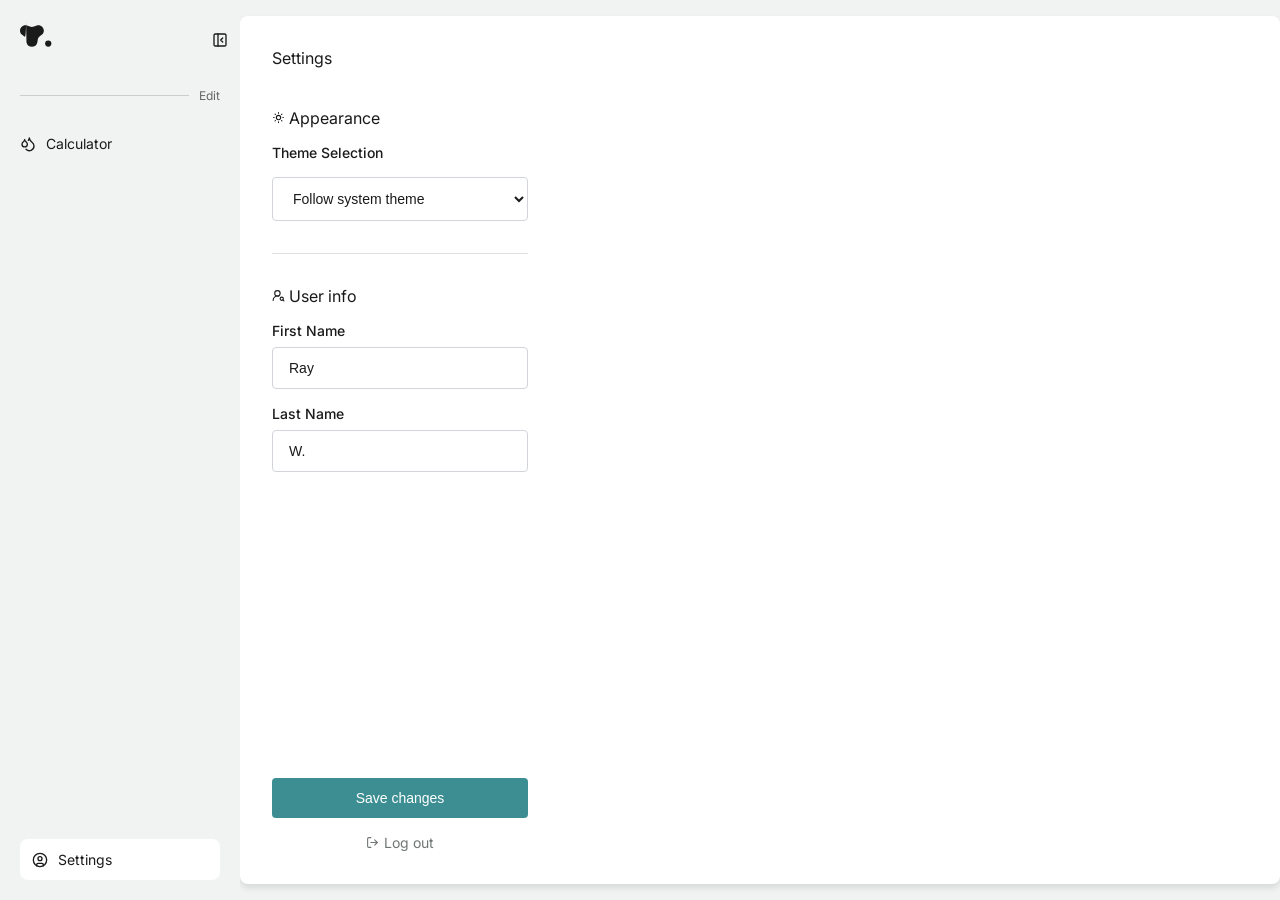
<file: index.html>
<!DOCTYPE html>
<html lang="en">
<head>
  <meta charset="UTF-8">
  <meta name="viewport" content="width=device-width, initial-scale=1.0">
  <title>Calculator & Settings</title>
  <link href="https://fonts.googleapis.com/css2?family=Inter:wght@400;500;600;700&display=swap" rel="stylesheet">
  <link rel="stylesheet" href="styles.css">
</head>
<body>
  <div class="container">
    
    <div class="sidebar">
      <div class="sidebar-header">
        <div class="logo">
          <svg width="36" height="36" viewBox="0 0 36 36" fill="none" xmlns="http://www.w3.org/2000/svg">
            <path d="M7.27219 24.8981C8.33333 31.7006 18.4902 31.7006 19.5513 24.8981L19.9704 22.2118C20.2037 20.7159 21.0143 19.3604 22.2394 18.4174L24.4394 16.7238C30.0104 12.4353 24.932 3.94254 18.2998 6.45651L15.6807 7.44929C14.223 8.00213 12.6013 8.00213 11.1428 7.44929L8.52372 6.45651C1.89157 3.94254 -3.18686 12.4353 2.38414 16.7238L4.58417 18.4174C5.80927 19.3604 6.61978 20.7159 6.85314 2.2118L7.27219 24.8981Z"/>
            <ellipse cx="31.765" cy="26.4701" rx="3.52941" ry="3.52941"/>
          </svg>
        </div>
        <div class="mobile-toggle">
          <svg xmlns="http://www.w3.org/2000/svg" width="16" height="16" viewBox="0 0 24 24" fill="none" stroke="currentColor" stroke-width="2" stroke-linecap="round" stroke-linejoin="round" class="lucide lucide-panel-left-close-icon lucide-panel-left-close"><rect width="18" height="18" x="3" y="3" rx="2"/><path d="M9 3v18"/><path d="m16 15-3-3 3-3"/></svg>
        </div>
      </div>
      <div class="divider-line-text">
        <span>Edit</span>
      </div>
      <div class="nav-item">
        <svg xmlns="http://www.w3.org/2000/svg" width="16" height="16" viewBox="0 0 24 24" fill="none" stroke="currentColor" stroke-width="2" stroke-linecap="round" stroke-linejoin="round" class="lucide lucide-droplets-icon lucide-droplets"><path d="M7 16.3c2.2 0 4-1.83 4-4.05 0-1.16-.57-2.26-1.71-3.19S7.29 6.75 7 5.3c-.29 1.45-1.14 2.84-2.29 3.76S3 11.1 3 12.25c0 2.22 1.8 4.05 4 4.05z"/><path d="M12.56 6.6A10.97 10.97 0 0 0 14 3.02c.5 2.5 2 4.9 4 6.5s3 3.5 3 5.5a6.98 6.98 0 0 1-11.91 4.97"/></svg>
        <span>Calculator</span>
      </div>
      <div class="user-profile">
        <svg xmlns="http://www.w3.org/2000/svg" width="16" height="16" viewBox="0 0 24 24" fill="none" stroke="currentColor" stroke-width="2" stroke-linecap="round" stroke-linejoin="round" class="lucide lucide-circle-user-icon lucide-circle-user"><circle cx="12" cy="12" r="10"/><circle cx="12" cy="10" r="3"/><path d="M7 20.662V19a2 2 0 0 1 2-2h6a2 2 0 0 1 2 2v1.662"/></svg>
        <span class="user-name">Settings</span>
      </div>
    </div>

    <div class="main-content">
      <div class="card">
        <div class="card-container">
          <h1 class="section-title">Settings</h1>
          <div class="form-group">
            <div class="section-title" style="margin-bottom: 16px;">
              <svg xmlns="http://www.w3.org/2000/svg" width="13" height="13" viewBox="0 0 24 24" fill="none" stroke="currentColor" stroke-width="2" stroke-linecap="round" stroke-linejoin="round" class="lucide lucide-sun-medium-icon lucide-sun-medium"><circle cx="12" cy="12" r="4"/><path d="M12 3v1"/><path d="M12 20v1"/><path d="M3 12h1"/><path d="M20 12h1"/><path d="m18.364 5.636-.707.707"/><path d="m6.343 17.657-.707.707"/><path d="m5.636 5.636.707.707"/><path d="m17.657 17.657.707.707"/></svg>
              Appearance
            </div>
            <label class="form-label">Theme Selection</label>
            <div class="select-wrapper">
              <select class="select">
                <option>Follow system theme</option>
                <option>Light theme</option>
                <option>Dark theme</option>
              </select>
            </div>
          </div>
          
          <div class="divider"></div>
          
          <div class="form-group">
            <div class="section-title">
              <svg xmlns="http://www.w3.org/2000/svg" width="13" height="13" viewBox="0 0 24 24" fill="none" stroke="currentColor" stroke-width="2" stroke-linecap="round" stroke-linejoin="round" class="lucide lucide-user-round-search-icon lucide-user-round-search"><circle cx="10" cy="8" r="5"/><path d="M2 21a8 8 0 0 1 10.434-7.62"/><circle cx="18" cy="18" r="3"/><path d="m22 22-1.9-1.9"/></svg>
              User info
            </div>
            <div>
              <label class="form-label">First Name</label>
              <input type="text" class="input-field" value="Ray">
            </div>
            <div>
              <label class="form-label">Last Name</label>
              <input type="text" class="input-field" value="W.">
            </div>
          </div>
          
          <div class="settings-footer">
            <button class="btn">Save changes</button>
            <a href="#" class="logout-link">
              <svg xmlns="http://www.w3.org/2000/svg" width="13" height="13" viewBox="0 0 24 24" fill="none" stroke="currentColor" stroke-width="2" stroke-linecap="round" stroke-linejoin="round" class="lucide lucide-log-out-icon lucide-log-out"><path d="m16 17 5-5-5-5"/><path d="M21 12H9"/><path d="M9 21H5a2 2 0 0 1-2-2V5a2 2 0 0 1 2-2h4"/></svg>
              Log out
            </a>
          </div>
        </div>
      </div>
    </div>
  </div>

  <script src="script.js"></script>
</body>
</html>
</file>
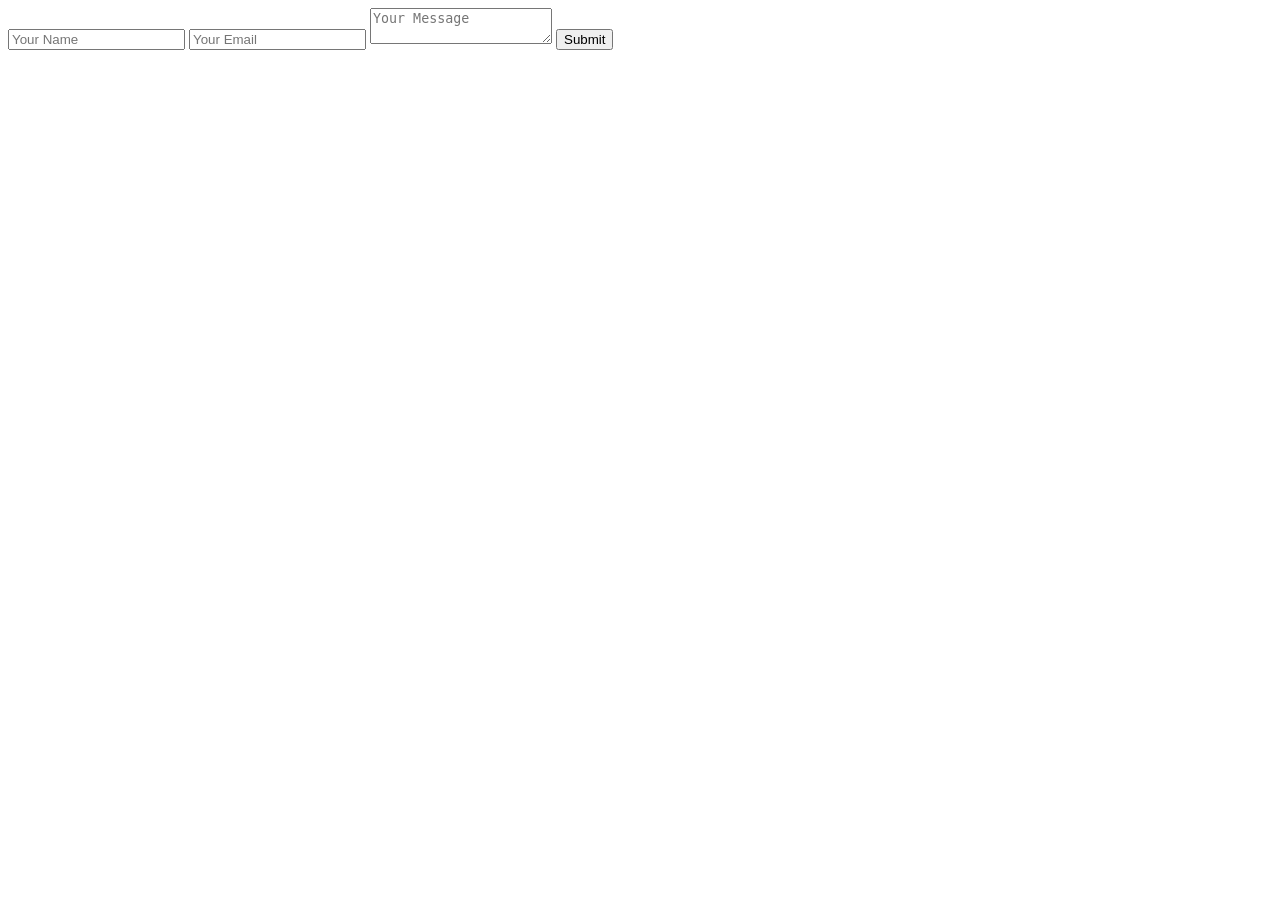
<file: exam_ajax/ajax.html>
<!DOCTYPE html>
<html lang="en">
<head>
    <meta charset="UTF-8">
    <meta name="viewport" content="width=device-width, initial-scale=1.0">
    <title>AJAX Form Submission</title>
    <style>
        #responseMessage {
            display: none;
            margin-top: 10px;
            font-weight: bold;
        }
    </style>
</head>
<body>

    <form id="contactForm" data-form="contact">
        <input type="text" id="name" name="name" placeholder="Your Name" required>
        <input type="email" id="email" name="email" placeholder="Your Email" required>
        <textarea id="message" name="message" placeholder="Your Message" required></textarea>
        <button type="submit">Submit</button>
        <p id="responseMessage"></p>
    </form>


</body>
</html>
</file>
<file: styles.css>
:root {
  --primary-color: #3498db;
  --text-color: #1a1a1a;
  --text-color2: #6F7675;
  --bg-color: #F1F3F3;
  --border-color: #e0e0e0;
  --card-bg: #ffffff;
  --button-bg: #3C8E93;
  --button-text: white;
  --input-bg: #ffffff;
  --input-border: #d1d5da;
  --hover-color: #2980b9;
  --active-color: #1e66a3;
}

.dark-theme {
  --text-color: #ffffff;
  --text-color2: #B4B4B4;
  --bg-color: #1a1a1a;
  --border-color: #333333;
  --card-bg: #2d2d2d;
  --button-bg: #3498db;
  --button-text: white;
  --input-bg: #333333;
  --input-border: #555555;
  --hover-color: #2980b9;
  --active-color: #1e66a3;
}

* {
  margin: 0;
  padding: 0;
  box-sizing: border-box;
}

body {
  font-family: 'Inter', sans-serif;
  font-size: 14px;
  background-color: var(--bg-color);
  color: var(--text-color);
  transition: background-color 0.3s ease, color 0.3s ease;
}

.container {
  display: flex;
  height: 100vh;
}

.sidebar {
  width: 240px;
  background-color: var(--bg-color);
  transition: background-color 0.3s ease, border-color 0.3s ease;
  padding: 20px 0;
  position: relative;
}

.logo {
  display: flex;
  align-items: center;
  padding: 0 20px 20px;
  cursor: pointer;
}

.logo svg {
  width: 32px;
  height: 32px;
  fill: var(--text-color);
  transition: fill 0.3s ease;
}

.logo svg path,
.logo svg ellipse {
  fill: inherit;
}

.nav-item {
  display: flex;
  align-items: center;
  padding: 16px 20px;
  cursor: pointer;
  transition: background-color 0.2s ease;
  border-bottom: 1px solid transparent;
}

.nav-item.active {
  background-color: rgba(0, 0, 0.05);
}

.nav-item i {
  margin-right: 12px;
  font-size: 18px;
}

.nav-item span {
  margin-left: 10px
}

.mobile-toggle {
  width: 40px;
  height: 40px;
  cursor: pointer;
  z-index: 101;
  display: none;
  align-items: center;
  justify-content: center;
  transition: all 0.3s ease;
}

.hamburger-icon {
  position: relative;
  width: 20px;
  height: 2px;
  background-color: var(--text-color);
  border-radius: 2px;
  transition: all 0.3s ease;
}

.hamburger-icon:before,
.hamburger-icon:after {
  content: '';
  position: absolute;
  width: 20px;
  height: 2px;
  background-color: var(--text-color);
  border-radius: 2px;
  transition: all 0.3s ease;
}

.hamburger-icon:before {
  top: -6px;
}

.hamburger-icon:after {
  top: 6px;
}

.mobile-toggle:hover {
  background: var(--bg-color);
  border-color: var(--primary-color);
}

.mobile-toggle:hover .hamburger-icon,
.mobile-toggle:hover .hamburger-icon:before,
.mobile-toggle:hover .hamburger-icon:after {
  background-color: var(--primary-color);
}

.mobile-toggle {
  display: flex;
}

.main-content {
  flex: 1;
  padding: 16px 0;
  background-color: var(--bg-color);
  transition: background-color 0.3s ease;
}

.card {
  background-color: var(--card-bg);
  border-radius: 8px;
  padding: 32px;
  box-shadow: 0 4px 6px rgba(0, 0, 0, 0.1);
  height: 100%;
}

.card-container {
  width: 100%;
  max-width: 256px;
  display: flex;
  flex-direction: column;
  height: 100%;
}

.section-title {
  font-size: 16px;
  font-weight: 400;
  margin-bottom: 24px;
  color: var(--text-color);
}

.form-group div {
  margin: 16px 0;
}

.form-label {
  display: block;
  margin-bottom: 8px;
  font-size: 14px;
  font-weight: 500;
  color: var(--text-color);
}

.select-wrapper {
  position: relative;
}

.select {
  width: 100%;
  padding: 12px 16px;
  border: 1px solid var(--input-border);
  border-radius: 4px;
  background-color: var(--input-bg);
 color: var(--text-color);
  font-size: 14px;
  transition: border-color 0.2s ease;
}

.select:focus {
  outline: none;
  border-color: var(--primary-color);
}

.input-field {
  width: 100%;
  padding: 12px 16px;
  border: 1px solid var(--input-border);
  border-radius: 4px;
  background-color: var(--input-bg);
  color: var(--text-color);
  font-size: 14px;
  transition: border-color 0.2s ease;
}

.input-field:focus {
  outline: none;
  border-color: var(--primary-color);
}

.btn {
  display: block;
  width: 100%;
  padding: 12px 24px;
  background-color: var(--button-bg);
  color: var(--button-text);
  border: none;
  border-radius: 4px;
  font-size: 14px;
  font-weight: 500;
  cursor: pointer;
}


.logout-link {
  margin-top: 16px;
  color: var(--text-color2);
  text-decoration: none;
  font-size: 14px;
  transition: color 0.2s ease;
  display: inline-flex;
  justify-content: center;
  align-items: center;
  gap: 5px;
}

.logout-link:hover {
  color: var(--primary-color);
}

.settings-footer {
  margin-top: auto;
  text-align: center;
}

.user-profile {
  position: absolute;
  bottom: 20px;
  left: 20px;
  width: calc(100% - 40px);
  padding: 12px;
  background-color: var(--card-bg);
  border-radius: 8px;
  display: flex;
  align-items: center;
  cursor: pointer;
  transition: background-color 0.2s ease;
}

.user-profile:hover {
  background-color: var(--hover-color);
}

.user-icon {
  margin-right: 8px;
  font-size: 16px;
}

.theme-icon {
  margin-right: 8px;
  font-size: 16px;
}

.user-name {
  color: var(--text-color);
  margin-left: 10px;
}

.divider {
  height: 1px;
  background-color: var(--border-color);
  margin: 16px 0;
}

.calculator-view {
  display: none;
}

.settings-view {
  display: block;
}

/* Mobile toggle functionality */
.sidebar.collapsed {
  width: 88px;
}

.sidebar {
  transition: transform 0.3s ease;
}

.sidebar-header {
  display: flex;
  justify-content: space-between;
  width: 100%;
}

.divider-line-text {
  display: flex;
  align-items: center;
  width: 100%;
  color: #666;
  padding: 16px 20px;
}

.divider-line-text::before {
  content: "";
  flex: 1;
  border-bottom: 1px solid #ccc;
  margin-right: 10px;
}

.divider-line-text span {
  white-space: nowrap;
  font-size: 12px;
}

/* collapse layout */

.sidebar.collapsed .sidebar-header{
  flex-direction: column;
  align-items: center;
}

.sidebar.collapsed .sidebar-header .mobile-toggle {
  transform: rotate(180deg);
}

.sidebar.collapsed .nav-item{
  justify-content: center;
}

.sidebar.collapsed .nav-item span {
  display: none;
}

.sidebar.collapsed .user-profile{
  background-color: transparent;
}

.sidebar.collapsed .user-profile .user-name{
  display: none;
}

.sidebar.collapsed .divider-line-text span {
  display: none;
}

.sidebar.collapsed .divider-line-text::before {
  margin-right: 0;
}

@media (max-width: 768px) {
  .container {
    flex-direction: column;
 }
  
  .mobile-toggle {
    display: block;
  }
  
  .sidebar {
    width: 240px;
    height: 100vh;
    position: fixed;
    top: 0;
    left: 0;
    z-index: 100;
    transform: translateX(0);
  }
  
  .sidebar.collapsed {
    transform: translateX(-100%);
  }
  
  .nav-item {
    display: flex;
  }
  
  .main-content {
    padding: 20px;
    margin-left: 0;
  }
  
  .card {
    padding: 20px;
  }
  
  .user-profile {
    position: absolute;
    bottom: 20px;
    left: 20px;
    width: calc(100% - 40px);
  }
}

@media (max-width: 768px) {
  .main-content {
    margin-left: 0;
    transition: margin-left 0.3s ease;
  }
  
  .sidebar.collapsed + .main-content {
    margin-left: 0;
  }
}
</file>
